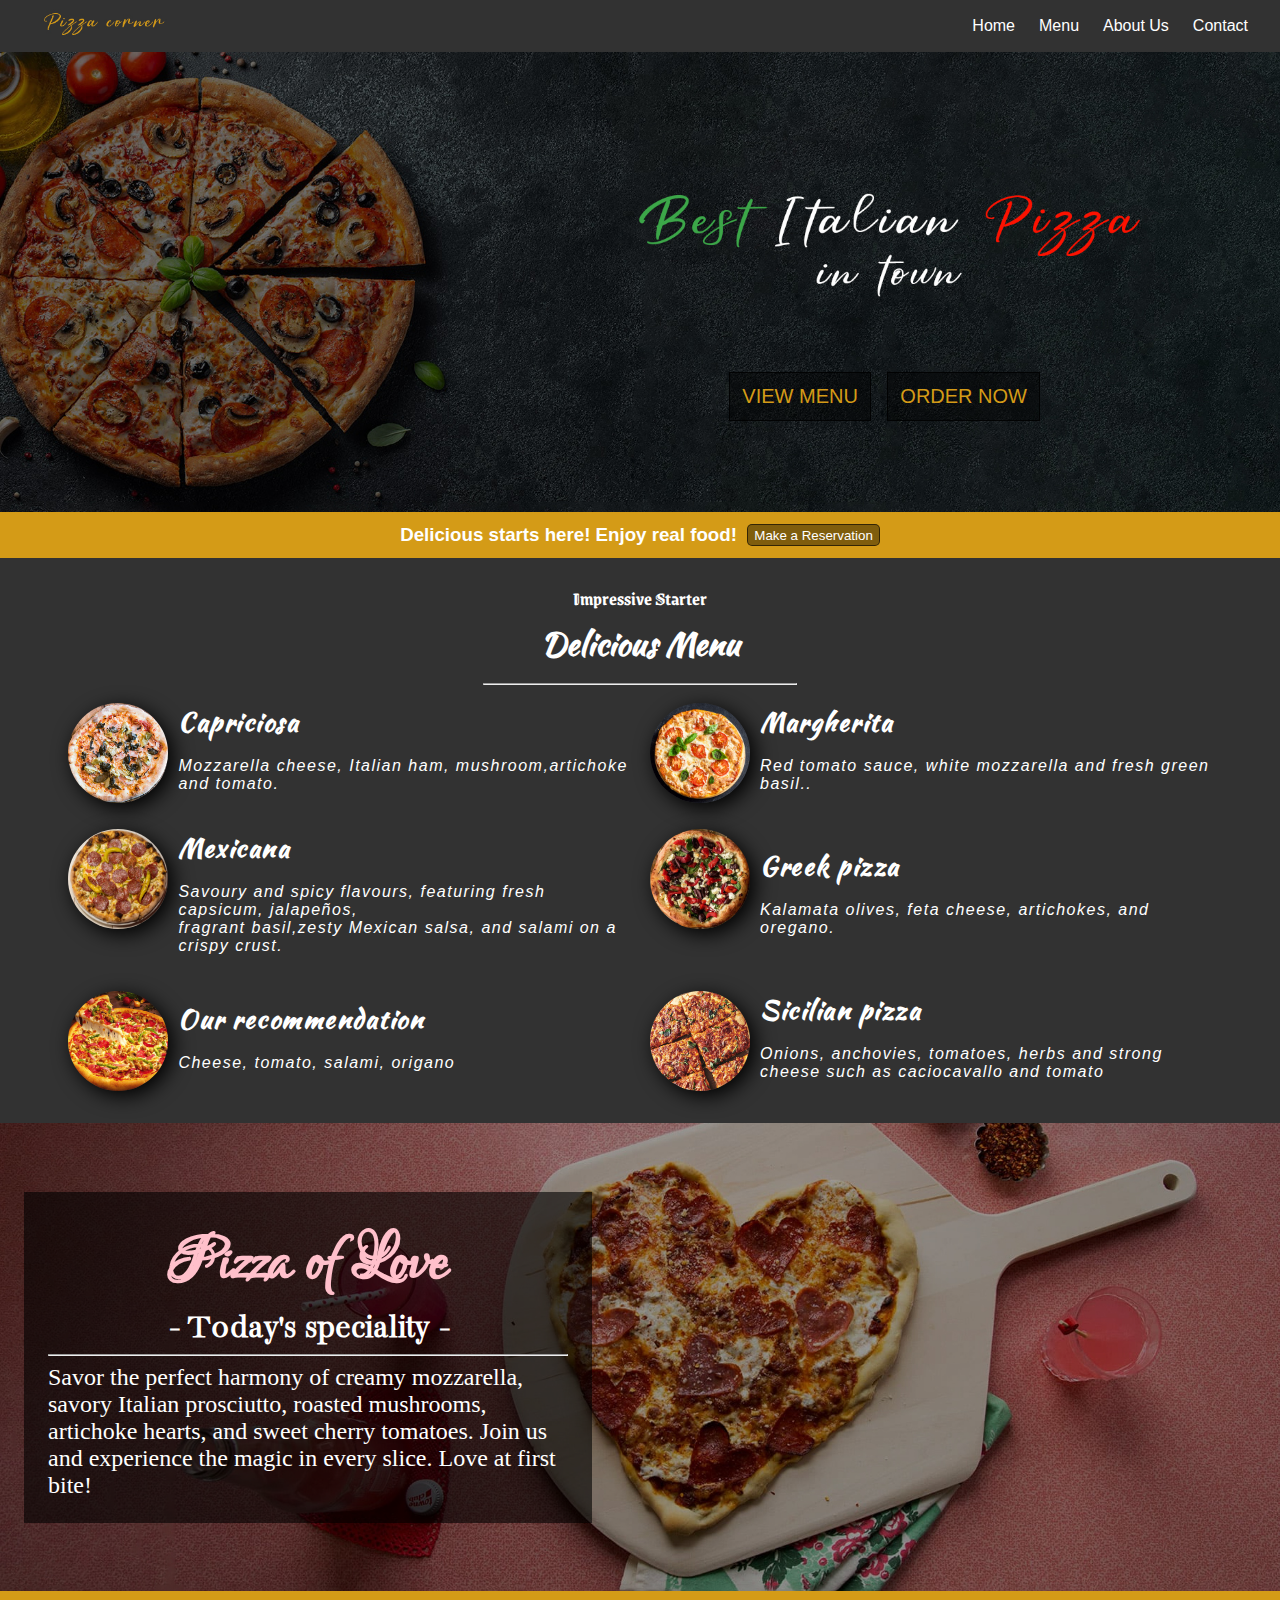
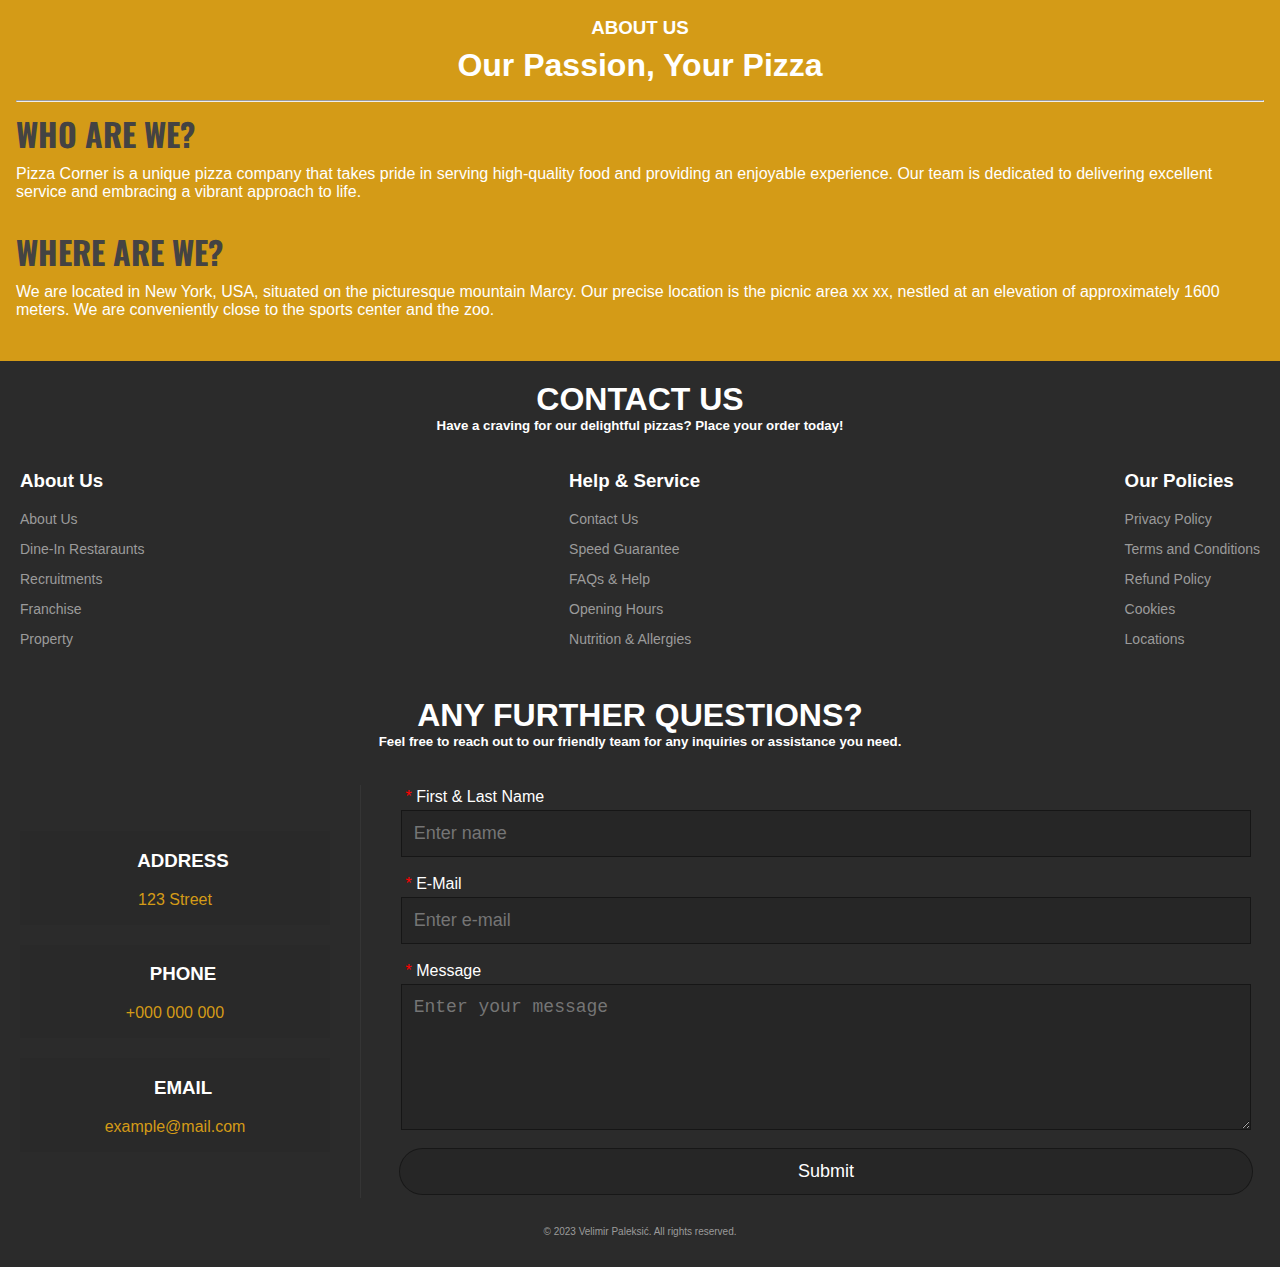
<file: index.html>
<!DOCTYPE html>
<html lang="en">
    <head>
        <!-- Meta Tags-->
        <meta charset="UTF-8">
        <meta name="description" content="Pizza Corner - Best Italian Pizza | Order the Best Pizzas Online">
        <meta name="keywords" content="Pizza, Food, Order Pizza, Delicious, Toppings">
        <meta name="author" content="Velimir Paleksić">
        <meta name="viewport" content="width=device-width, initial-scale=1.0">

        <!-- Title -->
        <title>Pizza Corner - Best Italian Pizza</title>

        <!-- Fonts -->
        <link rel="preconnect" href="https://fonts.googleapis.com">
        <link rel="preconnect" href="https://fonts.gstatic.com" crossorigin>

        <link href="https://fonts.googleapis.com/css2?family=Grenze+Gotisch:wght@200&display=swap" rel="stylesheet">

        <link href="https://fonts.googleapis.com/css2?family=Kaushan+Script&display=swap" rel="stylesheet">

        <link href="https://fonts.googleapis.com/css2?family=Lovers+Quarrel&display=swap" rel="stylesheet">

        <link href="https://fonts.googleapis.com/css2?family=Bacasime+Antique&display=swap" rel="stylesheet">

        <link href="https://fonts.googleapis.com/css2?family=Squada+One&display=swap" rel="stylesheet">

        <link href="https://fonts.googleapis.com/css2?family=Oswald&display=swap" rel="stylesheet">

        <link href="https://fonts.googleapis.com/css2?family=Cinzel:wght@600&family=Oswald&display=swap" rel="stylesheet">
        
        
        <!-- CSS -->
        <link rel="stylesheet" href="https://cdnjs.cloudflare.com/ajax/libs/font-awesome/6.4.0/css/all.min.css" integrity="sha512-iecdLmaskl7CVkqkXNQ/ZH/XLlvWZOJyj7Yy7tcenmpD1ypASozpmT/E0iPtmFIB46ZmdtAc9eNBvH0H/ZpiBw==" crossorigin="anonymous" referrerpolicy="no-referrer" />
        <link rel="stylesheet" href="assets/css/style.css">

        <!-- Java Script -->
        <script defer src="assets/js/script.js"></script>
    </head>
    <body onload="moveContent()">
        <div class="open-menu" style="display: none;">
            <ul>
                <li><a href="index.html">Home</a></li>
                <li><a href="menu.html">Menu</a></li>
                <li><a href="#about-us">About Us</a></li>
                <li><a href="#contact">Contact</a></li>
            </ul>
        </div>
        <nav>
            <div class="container">
                <a href="index.html" id="logo-container"><img src="assets/img/logo/pizza-corner.jpg"></a>
                <div class="desktop">
                    <ul>
                        <li><a href="index.html">Home</a></li>
                        <li><a href="menu.html">Menu</a></li>
                        <li><a href="index.html#about-us">About Us</a></li>
                        <li><a href="index.html#contact">Contact</a></li>
                    </ul>
                </div>
                <div class="mobile">
                    <a onclick="ToggleMenu()" id="icon">
                        <i class="fa fa-bars"></i>
                    </a>
                </div>
            </div>
        </nav>

        <div class="hero">
            <div class="container">
                <button><a href="menu.html">VIEW MENU</a></button>
                <button onclick="showPopUp()"><a href="#">ORDER NOW</a></button>
            </div>
        </div>

        <div class="reservation">
            <h3>Delicious starts here! Enjoy real food!&nbsp;&nbsp;</h3>
            <button onclick='alert("This website is for Education Purposes only!")'>Make a Reservation</button>
        </div>

        <div class="menu">
            <h3 class="section-title">Impressive Starter</h3>
            <h1 class="section-description">Delicious Menu</h1>

            <hr>

            <div class="pizzas">
                <div class="pizza">
                    <img class="image" src="assets/img/pizza/capricciosa.jpg" alt="Capriciosa">
    
                    <div class="about-pizza">
                        <p class="name">Capriciosa</p>
                        <p class="about">Mozzarella cheese, Italian ham, mushroom,artichoke and tomato.</p>
                    </div>
                </div>
            
                <div class="pizza">
                    <img class="image" src="assets/img/pizza/margarita.jpg" alt="Margherita">
    
                    <div class="about-pizza">
                        <p class="name">Margherita</p>
                        <p class="about">Red tomato sauce, white mozzarella and fresh green basil..</p>
                    </div>
                </div>
            
                <div class="pizza">
                    <img class="image" src="assets/img/pizza/mexicana.jpg" alt="Mexicana">
    
                    <div class="about-pizza">
                        <p class="name">Mexicana</p>
                        <p class="about">Savoury and spicy flavours, featuring fresh capsicum, jalapeños, <br>fragrant basil,zesty Mexican salsa, and salami on a crispy crust.</p>
                    </div>
                </div>
            
                <div class="pizza">
                    <img class="image" src="assets/img/pizza/greek.jpg" alt="Greek pizza">
                    
                    <div class="about-pizza">
                        <p class="name">Greek pizza</p>
                        <p class="about">Kalamata olives, feta cheese, artichokes, and oregano.  </p>
                    </div>
                </div>
            
                <div class="pizza">
                    <img class="image" src="assets/img/pizza/recommendation.jpg" alt="Our recommendation">
    
                    <div class="about-pizza">
                        <p class="name">Our recommendation</p>
                        <p class="about">Cheese, tomato, salami, origano</p>
                    </div>
                </div>
            
                <div class="pizza">
                    <img class="image" src="assets/img/pizza/sicilian.jpg" alt="Sicilian pizza">
    
                    <div class="about-pizza">
                        <p class="name">Sicilian pizza</p>
                        <p class="about">Onions, anchovies, tomatoes, herbs and strong <br> cheese such as caciocavallo and tomato</p>
                    </div>
                </div>
            </div>
        </div>

        <!-- PIZZA OF LOVE -->
        <div class="pizza-of-love">
            <div class="box">
                <h2 class="pizza-title">Pizza of Love</h2>
                <h4 class="today-special">- Today's speciality -</h4>
                <hr>
                <p class="about-special">Savor the perfect harmony of creamy mozzarella, savory Italian prosciutto, roasted mushrooms, artichoke hearts, and sweet cherry tomatoes. Join us and experience the magic in every slice. Love at first bite!</p>
            </div>
        </div>

        <!-- ABOUT US -->
        <div class="about-us" id="about-us">
            <h3 class="section-title">ABOUT US</h3>
            <h1 class="section-description">Our Passion, Your Pizza</h1>
            <hr>
            <div class="qaa">
                <h3 class="question">WHO ARE WE?</h3>
                <h5 class="answer">
                    Pizza Corner is a unique pizza company that takes pride in serving high-quality food and providing an enjoyable experience. Our team is dedicated to delivering excellent service and embracing a vibrant approach to life.
                </h5>
            </div>
            <div class="qaa">
                <h3 class="question">WHERE ARE WE?</h3>
                <h5 class="answer">
                    We are located in New York, USA, situated on the picturesque mountain Marcy. Our precise location is the picnic area xx xx, nestled at an elevation of approximately 1600 meters. We are conveniently close to the sports center and the zoo.                </h5>
            </div>
        </div>

        <!-- FOOTER -->
        <footer id="contact">
            <div class="contact-intro">
                <h1>CONTACT US</h1>
                <h5>Have a craving for our delightful pizzas? Place your order today!</h5>
            </div>
            <br>
            <div class="contact-containerF">
                <div class="links">
                    <h3>About Us</h3>
                    <a target="_blank" href="https://cataas.com/cat/says/Hi!"><p>About Us</p></a>
                    <a target="_blank" href="https://cataas.com/cat/says/Hi!"><p>Dine-In Restaraunts</p></a>
                    <a target="_blank" href="https://cataas.com/cat/says/Hi!"><p>Recruitments</p></a>
                    <a target="_blank" href="https://cataas.com/cat/says/Hi!"><p>Franchise</p></a>
                    <a target="_blank" href="https://cataas.com/cat/says/Hi!"><p>Property</p></a>
                </div>

                <div class="links">
                    <h3>Help & Service</h3>
                    <a target="_blank" href="https://cataas.com/cat/says/Hi!"><p>Contact Us</p></a>
                    <a target="_blank" href="https://cataas.com/cat/says/Hi!"><p>Speed Guarantee</p></a>
                    <a target="_blank" href="https://cataas.com/cat/says/Hi!"><p>FAQs & Help</p></a>
                    <a target="_blank" href="https://cataas.com/cat/says/Hi!"><p>Opening Hours</p></a>
                    <a target="_blank" href="https://cataas.com/cat/says/Hi!"><p>Nutrition & Allergies</p></a>
                </div>

                <div class="links">
                    <h3>Our Policies</h3>
                    <a target="_blank" href="https://cataas.com/cat/says/Hi!"><p>Privacy Policy</p></a>
                    <a target="_blank" href="https://cataas.com/cat/says/Hi!"><p>Terms and Conditions</p></a>
                    <a target="_blank" href="https://cataas.com/cat/says/Hi!"><p>Refund Policy</p></a>
                    <a target="_blank" href="https://cataas.com/cat/says/Hi!"><p>Cookies</p></a>
                    <a target="_blank" href="https://cataas.com/cat/says/Hi!"><p>Locations</p></a>
                </div>
            </div>
            <br><br>
            <div class="contact-intro">
                <h1>ANY FURTHER QUESTIONS?</h1>
                <h5>Feel free to reach out to our friendly team for any inquiries or assistance you need.</h5>
            </div>
            <br><br>
            <div class="contact-containerS">
                <div class="contact-info">
                    <div class="contact-us">
                        <div class="address" id="box">
                            <div class="name">
                                <i class='fa fa-map-pin'></i>
                                <h3>ADDRESS</h3>
                            </div>
                            <p><a target="_blank" href="https://www.google.com/maps/">123 Street</a></p>
                        </div>
                        <div class="phone" id="box">
                            <div class="name">
                                <i class='fa fa-phone'></i>
                                <h3>PHONE</h3>
                            </div>
                            <p><a href="tel:+38765111777">+000 000 000</a></p>
                        </div>
                        <div class="email" id="box">
                            <div class="name">
                                <i class='fas fa-mail-bulk'></i>
                                <h3>EMAIL</h3>
                            </div>
                            <p><a href="mailto:example@mail.com">example@mail.com</a></p>
                        </div>
                    </div>
                </div>

                <div class="line"></div>

                <div class="contact-form">
                    <form action='javascript:alert("This website is for Education Purposes only!")'>
                        <label><span class="required">*</span> First & Last Name</label>
                        <input type="text" placeholder="Enter name" required><br>
    
                        <label><span class="required">*</span> E-Mail</label>
                        <input type="text" placeholder="Enter e-mail" required><br>
    
                        <label><span class="required">*</span> Message</label>
                        <textarea rows="6" type="text" placeholder="Enter your message" required></textarea><br>

                        <input type="submit" value="Submit"></input>
                    </form>
                </div>

            </div>
            <br>
            <div class="credits">
                <p>
                    © 2023 Velimir Paleksić. All rights reserved.
                </p>
            </div>
        </footer>
    </body>
</html>
</file>
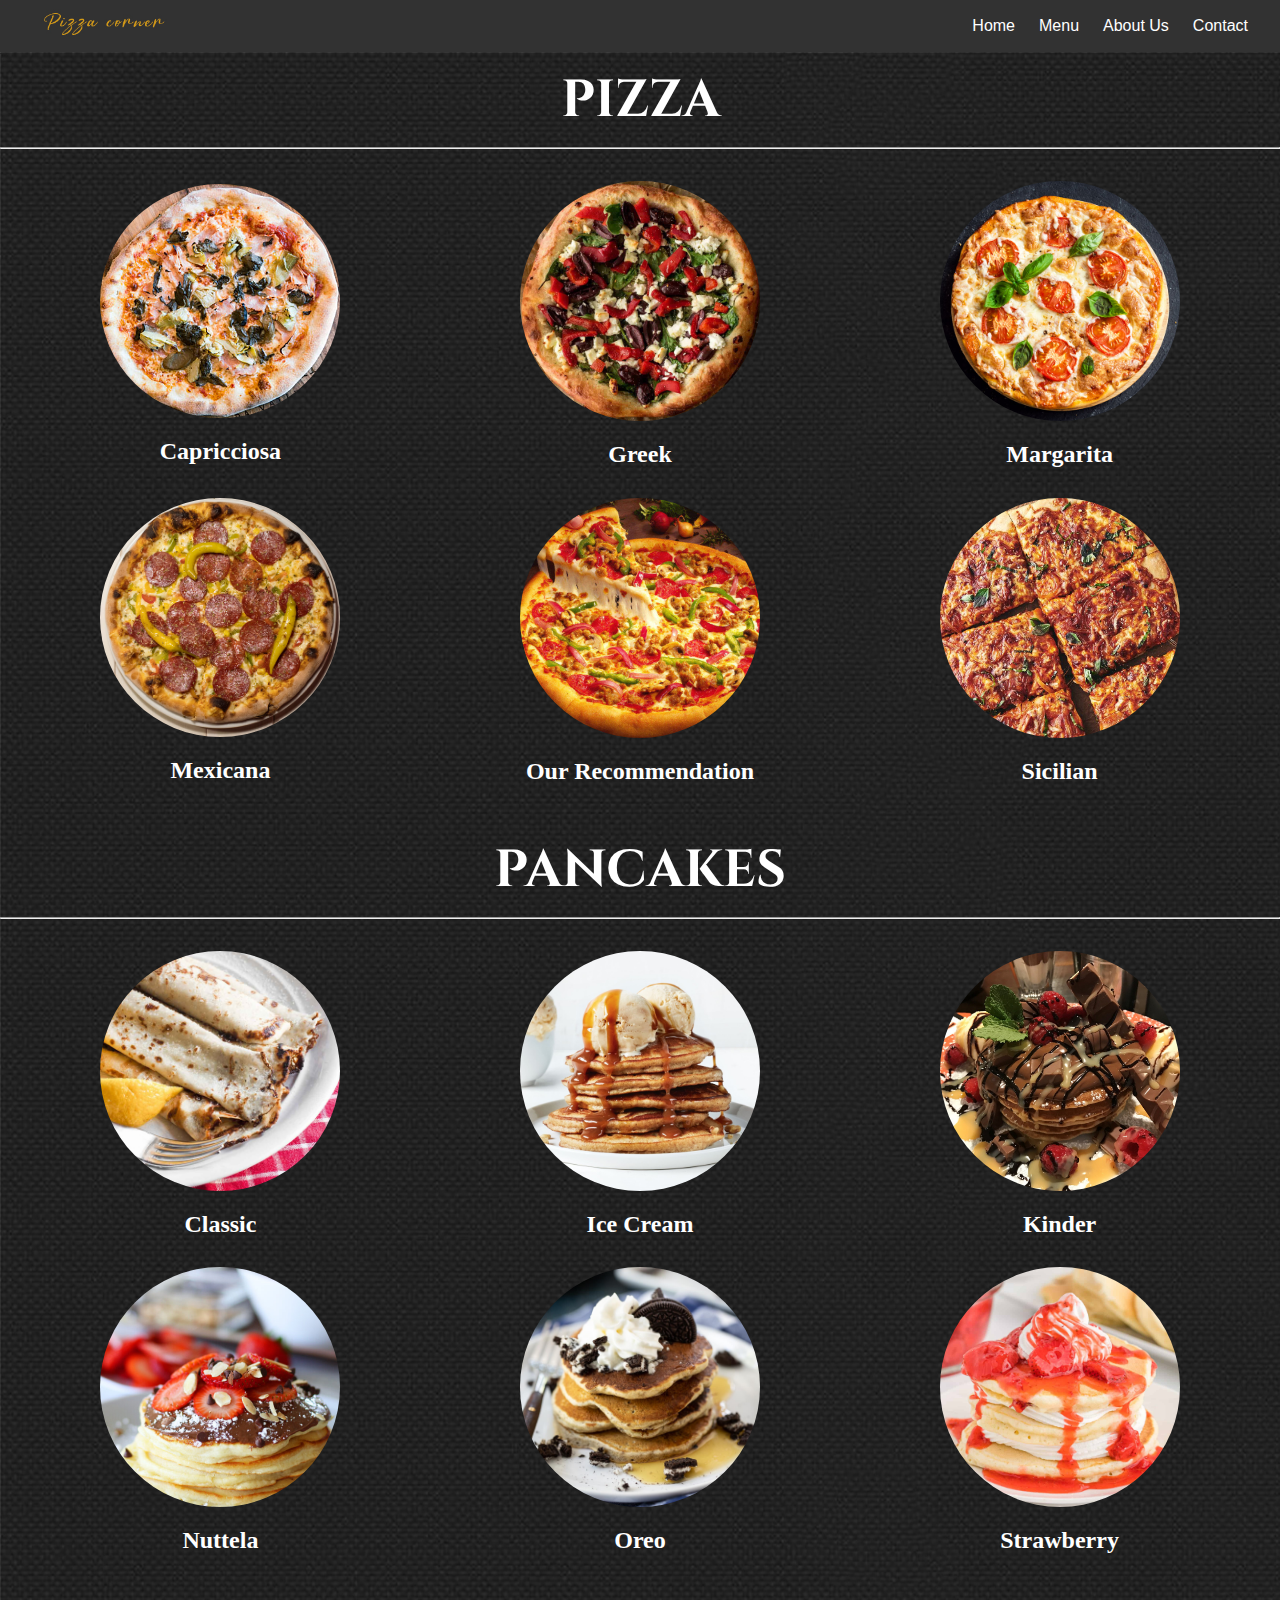
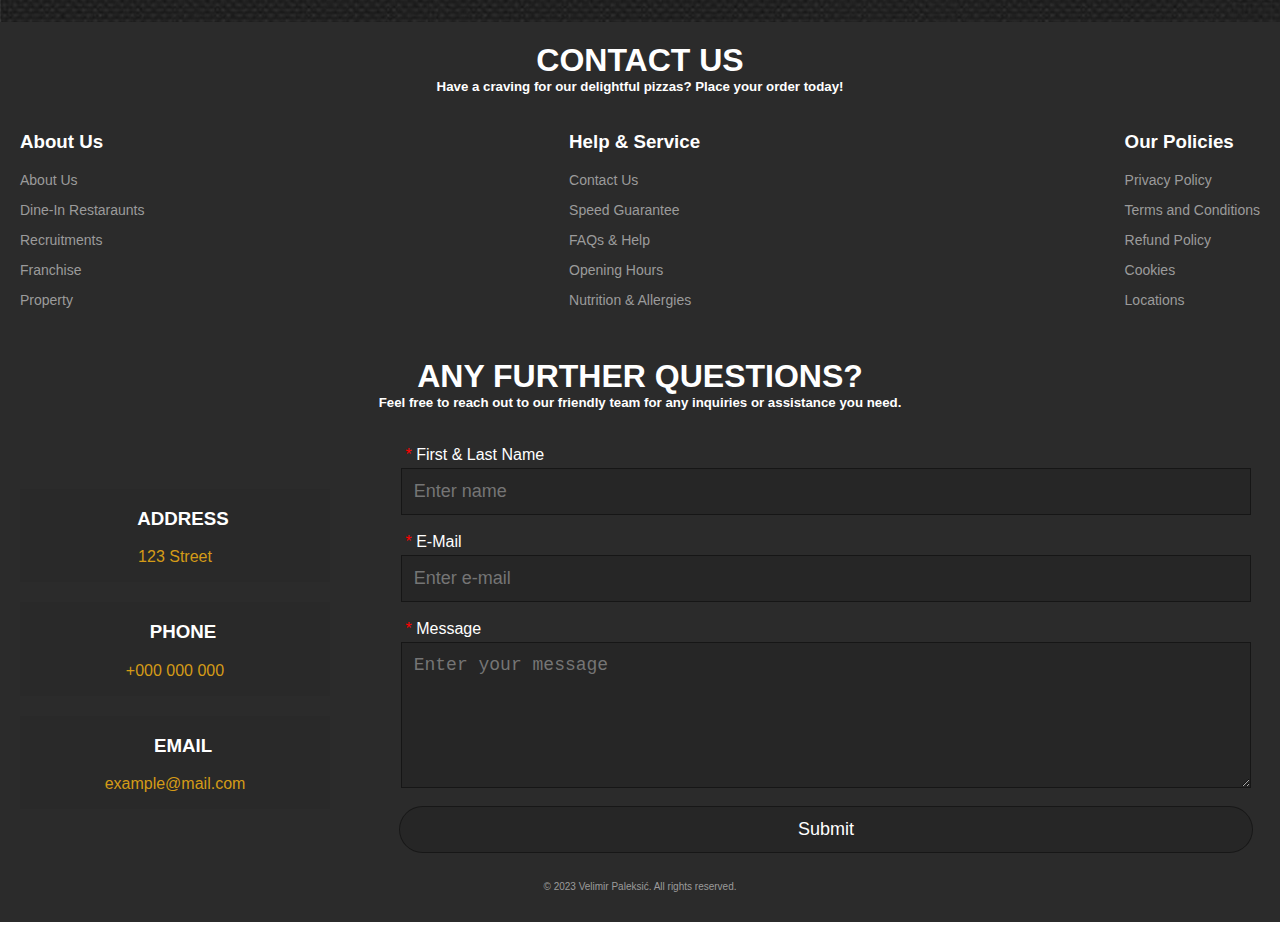
<file: menu.html>
<!DOCTYPE html>
<html lang="en">
    <head>
        <!-- Meta Tags-->
        <meta charset="UTF-8">
        <meta name="description" content="Pizza Corner - Best Italian Pizza | Order the Best Pizzas Online">
        <meta name="keywords" content="Pizza, Food, Order Pizza, Delicious, Toppings">
        <meta name="author" content="Velimir Paleksić">
        <meta name="viewport" content="width=device-width, initial-scale=1.0">

        <!-- Title -->
        <title>Pizza Corner - Best Italian Pizza</title>

        <!-- Fonts -->
        <link rel="preconnect" href="https://fonts.googleapis.com">
        <link rel="preconnect" href="https://fonts.gstatic.com" crossorigin>

        <link href="https://fonts.googleapis.com/css2?family=Grenze+Gotisch:wght@200&display=swap" rel="stylesheet">

        <link href="https://fonts.googleapis.com/css2?family=Kaushan+Script&display=swap" rel="stylesheet">

        <link href="https://fonts.googleapis.com/css2?family=Lovers+Quarrel&display=swap" rel="stylesheet">

        <link href="https://fonts.googleapis.com/css2?family=Bacasime+Antique&display=swap" rel="stylesheet">

        <link href="https://fonts.googleapis.com/css2?family=Squada+One&display=swap" rel="stylesheet">

        <link href="https://fonts.googleapis.com/css2?family=Oswald&display=swap" rel="stylesheet">

        <link href="https://fonts.googleapis.com/css2?family=Cinzel:wght@600&family=Oswald&display=swap" rel="stylesheet">
        
        
        <!-- CSS -->
        <link rel="stylesheet" href="https://cdnjs.cloudflare.com/ajax/libs/font-awesome/6.4.0/css/all.min.css" integrity="sha512-iecdLmaskl7CVkqkXNQ/ZH/XLlvWZOJyj7Yy7tcenmpD1ypASozpmT/E0iPtmFIB46ZmdtAc9eNBvH0H/ZpiBw==" crossorigin="anonymous" referrerpolicy="no-referrer" />
        <link rel="stylesheet" href="assets/css/style.css">

        <!-- Java Script -->
        <script defer src="assets/js/script.js"></script>
    </head>
    <body onload="moveContent()">

        <div class="open-menu" style="display: none;">
            <ul>
                <li><a href="index.html">Home</a></li>
                <li><a href="menu.html">Menu</a></li>
                <li><a href="#about-us">About Us</a></li>
                <li><a href="#contact">Contact</a></li>
            </ul>
        </div>
        <nav>
            <div class="container">
                <a href="index.html" id="logo-container"><img src="assets/img/logo/pizza-corner.jpg"></a>
                <div class="desktop">
                    <ul>
                        <li><a href="index.html">Home</a></li>
                        <li><a href="menu.html">Menu</a></li>
                        <li><a href="index.html#about-us">About Us</a></li>
                        <li><a href="index.html#contact">Contact</a></li>
                    </ul>
                </div>
                <div class="mobile">
                    <a onclick="ToggleMenu()" id="icon">
                        <i class="fa fa-bars"></i>
                    </a>
                </div>
            </div>
        </nav>

        <div class="our-menu">
            <h1>PIZZA</h1>
            <hr>
            <div class="pizza" id="row3">
                <div class="box">
                    <img src="assets/img/pizza/capricciosa.jpg" alt="Capricciosa">
                    <h2>Capricciosa</h2>
                </div>
                <div class="box">
                    <img src="assets/img/pizza/greek.jpg" alt="Capricciosa">
                    <h2>Greek</h2>
                </div>
                <div class="box">
                    <img src="assets/img/pizza/margarita.jpg" alt="Margarita">
                    <h2>Margarita</h2>
                </div>

                <div class="box">
                    <img src="assets/img/pizza/mexicana.jpg" alt="Mexicana">
                    <h2>Mexicana</h2>
                </div>
                <div class="box">
                    <img src="assets/img/pizza/recommendation.jpg" alt="Our Recommendation">
                    <h2>Our Recommendation</h2>
                </div>
                <div class="box">
                    <img src="assets/img/pizza/sicilian.jpg" alt="Sicilian">
                    <h2>Sicilian</h2>
                </div>
            </div>

            <br>

            <h1>PANCAKES</h1>
            <hr>
            <div class="pancake" id="row3">
                <div class="box">
                    <img src="assets/img/pancakes/classic.jpg" alt="Classic">
                    <h2>Classic</h2>
                </div>
                <div class="box">
                    <img src="assets/img/pancakes/icecream.jpg" alt="Ice Cream">
                    <h2>Ice Cream</h2>
                </div>
                <div class="box">
                    <img src="assets/img/pancakes/kinder.jpg" alt="Kinder">
                    <h2>Kinder</h2>
                </div>

                <div class="box">
                    <img src="assets/img/pancakes/nutela.jpg" alt="Nuttela">
                    <h2>Nuttela</h2>
                </div>
                <div class="box">
                    <img src="assets/img/pancakes/oreo.jpg" alt="Oreo">
                    <h2>Oreo</h2>
                </div>
                <div class="box">
                    <img src="assets/img/pancakes/strawberry.jpg" alt="Strawberry">
                    <h2>Strawberry</h2>
                </div>
            </div>
        </div>        

        <!-- FOOTER -->
        <footer id="contact">
            <div class="contact-intro">
                <h1>CONTACT US</h1>
                <h5>Have a craving for our delightful pizzas? Place your order today!</h5>
            </div>
            <br>
            <div class="contact-containerF">
                <div class="links">
                    <h3>About Us</h3>
                    <a target="_blank" href="https://cataas.com/cat/says/Hi!"><p>About Us</p></a>
                    <a target="_blank" href="https://cataas.com/cat/says/Hi!"><p>Dine-In Restaraunts</p></a>
                    <a target="_blank" href="https://cataas.com/cat/says/Hi!"><p>Recruitments</p></a>
                    <a target="_blank" href="https://cataas.com/cat/says/Hi!"><p>Franchise</p></a>
                    <a target="_blank" href="https://cataas.com/cat/says/Hi!"><p>Property</p></a>
                </div>

                <div class="links">
                    <h3>Help & Service</h3>
                    <a target="_blank" href="https://cataas.com/cat/says/Hi!"><p>Contact Us</p></a>
                    <a target="_blank" href="https://cataas.com/cat/says/Hi!"><p>Speed Guarantee</p></a>
                    <a target="_blank" href="https://cataas.com/cat/says/Hi!"><p>FAQs & Help</p></a>
                    <a target="_blank" href="https://cataas.com/cat/says/Hi!"><p>Opening Hours</p></a>
                    <a target="_blank" href="https://cataas.com/cat/says/Hi!"><p>Nutrition & Allergies</p></a>
                </div>

                <div class="links">
                    <h3>Our Policies</h3>
                    <a target="_blank" href="https://cataas.com/cat/says/Hi!"><p>Privacy Policy</p></a>
                    <a target="_blank" href="https://cataas.com/cat/says/Hi!"><p>Terms and Conditions</p></a>
                    <a target="_blank" href="https://cataas.com/cat/says/Hi!"><p>Refund Policy</p></a>
                    <a target="_blank" href="https://cataas.com/cat/says/Hi!"><p>Cookies</p></a>
                    <a target="_blank" href="https://cataas.com/cat/says/Hi!"><p>Locations</p></a>
                </div>
            </div>
            <br><br>
            <div class="contact-intro">
                <h1>ANY FURTHER QUESTIONS?</h1>
                <h5>Feel free to reach out to our friendly team for any inquiries or assistance you need.</h5>
            </div>
            <br><br>
            <div class="contact-containerS">
                <div class="contact-info">
                    <div class="contact-us">
                        <div class="address" id="box">
                            <div class="name">
                                <i class='fa fa-map-pin'></i>
                                <h3>ADDRESS</h3>
                            </div>
                            <p><a target="_blank" href="https://www.google.com/maps/">123 Street</a></p>
                        </div>
                        <div class="phone" id="box">
                            <div class="name">
                                <i class='fa fa-phone'></i>
                                <h3>PHONE</h3>
                            </div>
                            <p><a href="tel:+38765111777">+000 000 000</a></p>
                        </div>
                        <div class="email" id="box">
                            <div class="name">
                                <i class='fas fa-mail-bulk'></i>
                                <h3>EMAIL</h3>
                            </div>
                            <p><a href="mailto:example@mail.com">example@mail.com</a></p>
                        </div>
                    </div>
                </div>

                <div class="line"></div>

                <div class="contact-form">
                    <form action='javascript:alert("This website is for Education Purposes only!")'>
                        <label><span class="required">*</span> First & Last Name</label>
                        <input type="text" placeholder="Enter name" required><br>
    
                        <label><span class="required">*</span> E-Mail</label>
                        <input type="text" placeholder="Enter e-mail" required><br>
    
                        <label><span class="required">*</span> Message</label>
                        <textarea rows="6" type="text" placeholder="Enter your message" required></textarea><br>

                        <input type="submit" value="Submit"></input>
                    </form>
                </div>

            </div>
            <br>
            <div class="credits">
                <p>
                    © 2023 Velimir Paleksić. All rights reserved.
                </p>
            </div>
        </footer>
    </body>
</html>
</file>
<file: assets/css/style.css>
/*
    General
*/

html {
    scroll-behavior: smooth;
}

body {
    width: 100%;
    margin: 0;
}

/*
    Custom Slider 
/

/* width */
::-webkit-scrollbar {
    width: 16px;
    background: #2b2b2b;
}
  
/* Track */
::-webkit-scrollbar-track {
    border-radius: 10px;
}
   
/* Handle */
::-webkit-scrollbar-thumb {
    background: #d49b17; 
    border-radius: 10px;
}
  
/* Handle on hover */
::-webkit-scrollbar-thumb:hover {
    filter: brightness(120%); 
}

/*
    NAVIGATION
*/
@media only screen and (max-width: 740px) {
    .desktop {
        display: none!important;
    }
    .mobile {
        display: block!important;
    }
}

/* MOBILE */

.mobile {
    display: none;
    font-size: 32px;
    color: white
}

.open-menu {
    position: fixed;
    background-color: rgb(41, 41, 41);
    width: 100%;
    height: 100%;
    z-index: 5;
    bottom: 0;
    left: 0;
}

.open-menu ul {
    list-style: none;
    padding-left: 24px;
}

.open-menu li {
    margin-bottom: 8px;
}

.open-menu li a {
    color: white;
    font-family: 'Poppins', sans-serif;
    text-decoration: none;
    font-size: 24px;
}

nav {
    z-index: 99;
    font-family: 'Poppins', sans-serif;
    margin: 0;
    padding: 0;
    width: 100%;
    position: fixed;
    top: 0;
    left: 0;
    background-color: #323232;
    display: flex;
    justify-content: center;
}

nav .container {
    width: 95%;
    display: flex;
    justify-content: space-between;
    align-items: center;
}

nav .container a img {
    width: 60%;
    height: auto;
}

nav #logo-container a {
    display: flex;
    align-items: center;
}

nav .desktop ul {
    display: flex;
    gap: 24px;
    list-style: none;
}

nav .desktop ul li a {
    color: white;
    text-decoration: none;
    font-size: 1em;
}

nav .desktop ul li a:hover {
    transition: .5s;
}

nav .desktop ul li a:hover {
    color: #d49b17;
}

/*
    HERO
*/

/* FOR PHONES */
@media only screen and (max-width: 764px) {
    .hero {
        background-image: url('../img/bgs/hero-2.png')!important;
        background-position-x: center!important;
    }

    .hero .container {
        width: 100%!important;
        float: none!important;
        margin: 0!important; 
        position: relative;
        top: 280px;
        display: flex!important;
        justify-content: center!important;   
    }
}

.hero {
    font-family: 'Poppins', sans-serif;
    background-image: url('../img/bgs/hero.jpg');
    background-repeat: no-repeat;
    background-size: cover;
    background-position-x: right;
    min-height: 460px;
}

.hero .container {
    float: right;
    margin-top: 320px;
    margin-right: 240px;
}

.hero button {
    color: #d49b17;
    background: rgba(0, 0, 0, 0.4);
    border: 1px solid rgba(0, 0, 0, 0.8);
    padding: 12px;
    margin-left: 12px;
    font-size: 20px;
}

.hero button:hover {
    cursor: pointer;
}

.hero a {
    color: #d49b17;
    text-decoration: none;
}

/*
    RESERVATION
*/

.reservation {
    background-color: #d49b17;
    display: flex;
    justify-content: center;
    align-content: center;
    padding: 12px;
}

.reservation button {
    background: rgba(0, 0, 0, 0.4);
    color: white;
    font-family: 'Poppins', sans-serif;
    border: 1px solid rgba(0, 0, 0, 0.6);
    border-radius: 5px;
}

.reservation button:hover {
    cursor: pointer;
}

.reservation h3 {
    font-family: 'Poppins', sans-serif;
    margin: 0;
    color: white;
    text-align: center;
}

/*
    MENU
*/

@media only screen and (max-width: 710px) {
    .menu .pizza {
        width: 90%!important;
    }
}

.menu {
    padding: 16px;
    background-color: #323232;
}

.menu hr {
    width: 25%;
}

/* TITLE & DESCRIPTION*/
.menu .section-title {
    font-family: 'Grenze Gotisch', cursive;
    color: white;
    text-align: center;
    margin: 0;
    padding-top: 10px;
}

.menu .section-description {
    font-family: 'Kaushan Script', cursive;
    color: white;
    text-align: center;
    margin: 0px;
    padding: 8px;
}

.pizzas {
    margin: 0;
    display: flex;
    flex-wrap: wrap;
    justify-content: center;
}

.pizza {
    width: 45%;
    margin: 10px;
    display: flex;
}

.pizza .image {
    width: 100px;
    height: 100px;
    border-radius: 100%;
    box-shadow: 5px 5px 20px black;
    object-fit: cover;
    margin-right: 10px;
}

.pizza .about-pizza {
    display: flex;
    flex-direction: column;
    justify-content: center;
}

.pizza .about-pizza .name {
    font-weight: bold;
    color: white;
    font-family: 'Kaushan Script', cursive;
    font-size: 26px;
    letter-spacing: 1.5px;
    margin: 0px;
}

.pizza .about-pizza .about {
    font-style: italic;
    color: white;
    font-family: 'Poppins', sans-serif;
    font-size: 16px;
    letter-spacing: 1.5px;
}

/*
    PIZZA OF LOVE
*/

.pizza-of-love {
    background-image: url('../img/bgs/love.jpg');
    background-repeat: no-repeat;
    background-size: cover;
    background-position-x: right;
    min-height: 420px;
    display: flex;
    align-items: center;
    padding: 24px;
}

.pizza-of-love .box {
    background-color: rgba(0, 0, 0, 0.6);
    width: 520px;
    height: fit-content;
    padding: 24px;
}

.love hr {
    width: 50%;
    margin-bottom: 24px;
}

.pizza-of-love .pizza-title {
    z-index: 2;
    font-family: 'Lovers Quarrel', cursive;
    text-align: center;
    font-size: 84px;
    color: pink;
    margin: 0;
}

.pizza-of-love .today-special {
    z-index: 2;
    color: white;
    font-family: 'Bacasime Antique', serif;
    text-align: center;
    font-size: 35px;
    margin: 0;
}

.pizza-of-love .about-special {
    color: white;
    z-index: 2;
    font-size: 24px;
    margin: 0;
}

/*
    ABOUT US
*/

.about-us {
    padding: 16px;
    background-color: #d49b17;
}

/* TITLE & DESCRIPTION*/
.about-us .section-title {
    font-family: 'Poppins', sans-serif;
    color: white;
    text-align: center;
    margin: 0;
    padding-top: 10px;
}

.about-us .section-description {
    font-family: 'Poppins', sans-serif;
    color: white;
    text-align: center;
    margin: 0px;
    padding: 8px;
}

.question {
    font-family: 'Oswald', sans-serif;
    font-size: 32px;
    color: rgb(68, 67, 67);
    margin: 0;
}

.answer {
    font-family: 'Poppins', sans-serif;
    color: white;
    font-size: 16px;
    font-weight: 500;
    margin-top: 8px;
}

/*
    FOOTER
*/

@media only screen and (max-width: 874px) {
    .contact-info {
        justify-content: center!important;
        align-items: center!important;
        width: 100%!important;
    }
    .line {
        display: none!important;
    }
    .contact-form {
        margin-top: 32px!important;
        width: 100%!important;
    }
}

footer {
    background: #2b2b2b;
    padding: 20px;
}

footer .email a,
footer .phone a,
footer .address a {
    color: #d49b17;
    text-decoration: none;
}

footer .contact-intro h1 {
    margin: 0;
    color: white;
    font-family: 'Poppins', sans-serif;
    text-align: center;
}

footer .contact-intro h5 {
    margin: 0;
    color: white;
    font-family: 'Poppins', sans-serif;
    text-align: center;
}

footer .contact-containerF {
    color: white;
    font-family: 'Poppins', sans-serif;
    display: flex;
    flex-wrap: wrap;
    justify-content: space-between;
    align-items: center;
    flex-direction: row;
}

footer .contact-containerS {
    width: 100%;
    margin: 0;
    color: white;
    font-family: 'Poppins', sans-serif;
    display: flex;
    flex-wrap: wrap;
    justify-content: space-between;
    align-items: center;
    flex-direction: row;
}

/* LINKS */
footer .links a {
    color: rgb(155, 155, 155);
    text-decoration: none;
    font-size: 14px;
}

footer .links a:hover {
    color: #d49b17;
}

/* CONTACT INFO */
footer .contact-info {
    width: 25%;
    display: flex;
    justify-content: center;
    align-items: center;
    flex-direction: column;
}

footer .contact-info .contact-us {
    display: flex;
    flex-direction: column;
    flex-wrap: wrap;
    gap: 20px;
    width: 100%;
}

footer .contact-info .contact-us #box {
    width: 100%;
    background-color:rgb(41, 41, 41);
}

footer .contact-info .contact-us #box .name {
    display: flex;
    flex-direction: row;
    gap: 16px;
    justify-content: center;
    align-items: center;
}

footer .contact-info .contact-us #box p {
    margin-top: 0;
    text-align: center;
}

/* LINE */
footer .line {
    border-left: 1px solid rgb(53, 53, 53);
    width: 2px;
}

/* FORM */
footer .contact-form {
    width: 70%;
    margin: 0;
    display: flex;
    justify-content: center;
    align-items: center;
    flex-direction: column;
}

footer .contact-form form .required {
    color: red;
}

footer .contact-form form {
    width: 95%;
    display: flex;
    justify-content: center;
    align-items: center;
    flex-direction: column;
}

footer .contact-form form label {
    color: white;
    text-align: left;
    width: 102%;
    margin-bottom: 4px;
}

footer .contact-form form input {
    color: white;
    background: rgba(0, 0, 0, 0.1);
    border: 1px solid rgba(0, 0, 0, 0.4);
    padding: 12px;
    font-size: 18px;
    width: 100%;
}

footer .contact-form form textarea {
    color: white;
    background: rgba(0, 0, 0, 0.1);
    border: 1px solid rgba(0, 0, 0, 0.4);
    padding: 12px;
    font-size: 18px;
    min-width: 100%;
    max-width: 100%;
}

footer .contact-form form input[type="submit"] {
    color: white;
    background: rgba(0, 0, 0, 0.1);
    border: 1px solid rgba(0, 0, 0, 0.4);
    padding: 12px;
    font-size: 18px;
    width: calc(100% + 12px + 18px);
    border-radius: 60px;
}

footer .contact-form form input[type="submit"] {
    cursor: pointer;
}

/* Credits */
.credits {
    color: rgb(155, 155, 155);
    font-family: 'Poppins', sans-serif;
    font-size: 10px;
    text-align: center;
}

/* OUR MENU */
@media only screen and (max-width: 820px) {
    .our-menu .box {
        width: 45%!important;
    }
}

@media only screen and (max-width: 600px) {
    .our-menu .box {
        width: 90%!important;
    }
}

.our-menu {
    margin: 0;
    overflow-x: hidden;
    background-image: url('../img/bgs/meni.jpg');
    padding-top: 1px;
    padding-bottom: 48px;
}

.our-menu hr {
    margin-bottom: 32px;
}

.our-menu #row3 {
    display: flex;
    width: 100%;
    gap: 10px;
    margin: 0;
    flex-wrap: wrap;
    justify-content: center;
    align-items: center;
}

.our-menu h1 {
    color: white;
    font-family: 'Cinzel', serif;
    font-size: 52px;
    text-align: center;
    margin-bottom: 12px;
    margin-top: 12px;
}

.our-menu .box {
    font-family: 'Sofia', cursive;
    color: white;
    display: flex;
    flex-direction: column;
    align-items: center;
    width: 32%;
}

.our-menu .box img {
    width: 240px;
    border-radius: 100%;
}
</file>
